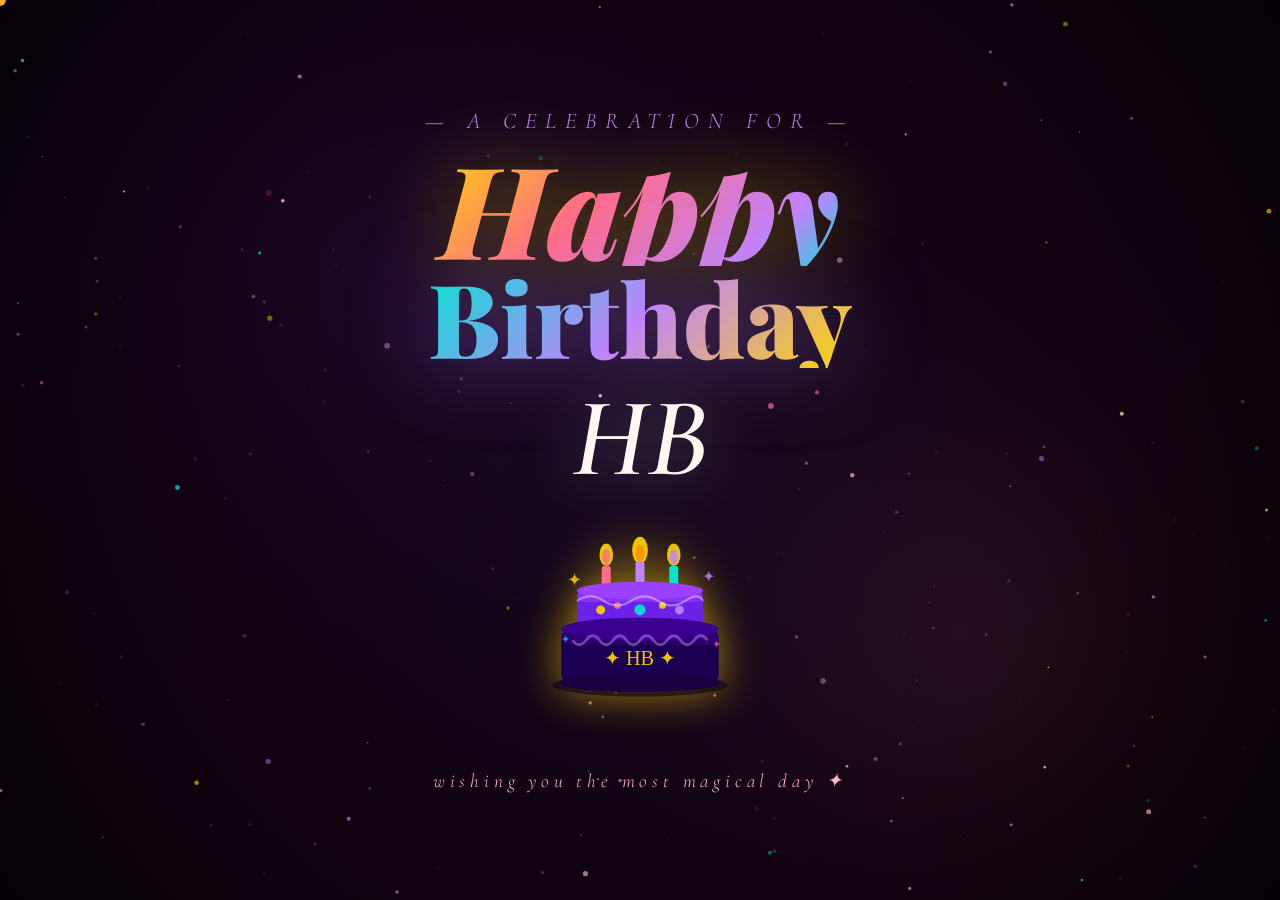
<file: V.   PROJECTS/HappyBirthday/happy_birthday_hb.html>
<!DOCTYPE html>
<html lang="en">
<head>
<meta charset="UTF-8">
<meta name="viewport" content="width=device-width, initial-scale=1.0">
<title>Happy Birthday Ali 🎂</title>
<link href="https://fonts.googleapis.com/css2?family=Playfair+Display:ital,wght@0,400;0,700;0,900;1,400;1,900&family=Cormorant+Garamond:ital,wght@0,300;0,400;1,600&display=swap" rel="stylesheet">
<style>
  *, *::before, *::after { margin: 0; padding: 0; box-sizing: border-box; }

  :root {
    --gold: #FFD700;
    --gold2: #FFC107;
    --rose: #FF6B8A;
    --rose2: #FF3366;
    --deep: #0a0010;
    --purple: #1a0030;
    --violet: #6B21E8;
    --lavender: #C084FC;
    --blush: #FFB3C6;
    --cream: #FFF8F0;
    --teal: #00E5D1;
  }

  html, body {
    width: 100%; height: 100%;
    overflow: hidden;
    background: var(--deep);
    font-family: 'Playfair Display', Georgia, serif;
    cursor: none;
  }

  #cursor {
    position: fixed;
    width: 12px; height: 12px;
    border-radius: 50%;
    background: radial-gradient(circle, #FFD700, #FF6B8A);
    pointer-events: none;
    z-index: 9999;
    transform: translate(-50%, -50%);
    transition: transform 0.05s;
    mix-blend-mode: screen;
  }

  #scene {
    position: fixed;
    inset: 0;
    display: flex;
    align-items: center;
    justify-content: center;
    flex-direction: column;
    overflow: hidden;
  }

  canvas#bg {
    position: fixed;
    inset: 0;
    width: 100%; height: 100%;
    z-index: 0;
  }

  #stage {
    position: relative;
    z-index: 10;
    text-align: center;
    pointer-events: none;
  }

  .pre-reveal {
    opacity: 0;
    transform: translateY(40px);
    animation: riseIn 1.2s cubic-bezier(0.16, 1, 0.3, 1) forwards;
  }

  #line-sub {
    font-family: 'Cormorant Garamond', Georgia, serif;
    font-weight: 300;
    font-style: italic;
    font-size: clamp(1rem, 2.5vw, 1.4rem);
    letter-spacing: 0.4em;
    color: var(--lavender);
    text-transform: uppercase;
    animation-delay: 0.3s;
    margin-bottom: 1rem;
  }

  #line-happy {
    font-size: clamp(3rem, 10vw, 8rem);
    font-weight: 900;
    font-style: italic;
    line-height: 0.9;
    background: linear-gradient(135deg, var(--gold) 0%, var(--rose) 40%, var(--lavender) 80%, var(--teal) 100%);
    -webkit-background-clip: text;
    -webkit-text-fill-color: transparent;
    background-clip: text;
    filter: drop-shadow(0 0 40px rgba(255,215,0,0.4));
    animation-delay: 0.6s;
  }

  #line-birthday {
    font-size: clamp(2.5rem, 8vw, 6.5rem);
    font-weight: 900;
    line-height: 1;
    background: linear-gradient(135deg, var(--teal) 0%, var(--lavender) 50%, var(--gold) 100%);
    -webkit-background-clip: text;
    -webkit-text-fill-color: transparent;
    background-clip: text;
    filter: drop-shadow(0 0 40px rgba(192,132,252,0.5));
    animation-delay: 0.9s;
  }

  #line-name {
    font-family: 'Cormorant Garamond', Georgia, serif;
    font-size: clamp(3rem, 9vw, 7rem);
    font-weight: 600;
    font-style: italic;
    color: var(--cream);
    filter: drop-shadow(0 0 30px rgba(255,255,255,0.3));
    animation-delay: 1.2s;
    margin-top: 0.2rem;
  }

  #line-love {
    font-family: 'Cormorant Garamond', Georgia, serif;
    font-size: clamp(0.9rem, 2vw, 1.2rem);
    font-weight: 300;
    font-style: italic;
    color: var(--blush);
    letter-spacing: 0.25em;
    margin-top: 2rem;
    animation-delay: 1.7s;
  }

  #cake-wrap {
    margin-top: 1.5rem;
    animation: riseIn 1.2s cubic-bezier(0.16, 1, 0.3, 1) 1.4s forwards;
    opacity: 0;
  }

  #cake-svg {
    width: clamp(120px, 18vw, 180px);
    filter: drop-shadow(0 0 20px rgba(255,215,0,0.6));
    animation: floatCake 3s ease-in-out infinite 2.6s;
  }

  .flame {
    animation: flickerFlame 0.4s ease-in-out infinite alternate;
    transform-origin: center bottom;
  }
  .flame:nth-child(2) { animation-delay: 0.1s; }
  .flame:nth-child(3) { animation-delay: 0.2s; }

  #confetti-layer {
    position: fixed;
    inset: 0;
    pointer-events: none;
    z-index: 5;
  }

  .confetto {
    position: absolute;
    border-radius: 2px;
    opacity: 0;
    animation: confettiFall linear forwards;
  }

  @keyframes riseIn {
    from { opacity: 0; transform: translateY(40px); }
    to { opacity: 1; transform: translateY(0); }
  }

  @keyframes floatCake {
    0%, 100% { transform: translateY(0) rotate(-2deg); }
    50% { transform: translateY(-14px) rotate(2deg); }
  }

  @keyframes flickerFlame {
    0% { transform: scaleX(1) scaleY(1); opacity: 1; }
    100% { transform: scaleX(0.85) scaleY(1.15); opacity: 0.85; }
  }

  @keyframes confettiFall {
    0% { opacity: 1; transform: translateY(-40px) rotate(0deg) scale(1); }
    80% { opacity: 1; }
    100% { opacity: 0; transform: translateY(110vh) rotate(720deg) scale(0.8); }
  }

  @keyframes pulseGlow {
    0%, 100% { text-shadow: 0 0 20px rgba(255,215,0,0.3); }
    50% { text-shadow: 0 0 60px rgba(255,215,0,0.8), 0 0 80px rgba(255,107,138,0.4); }
  }

  #ring-wrap {
    position: fixed;
    inset: 0;
    z-index: 2;
    pointer-events: none;
    display: flex;
    align-items: center;
    justify-content: center;
  }

  .aura-ring {
    position: absolute;
    border-radius: 50%;
    border: 1px solid;
    opacity: 0;
    animation: expandRing 4s ease-out infinite;
  }

  @keyframes expandRing {
    0% { transform: scale(0.2); opacity: 0.7; }
    100% { transform: scale(3); opacity: 0; }
  }

  #press-hint {
    position: fixed;
    bottom: 2.5rem;
    left: 50%;
    transform: translateX(-50%);
    font-family: 'Cormorant Garamond', serif;
    font-style: italic;
    font-size: 0.85rem;
    color: rgba(255,255,255,0.3);
    letter-spacing: 0.2em;
    z-index: 20;
    animation: hintPulse 2s ease-in-out infinite 3s;
    opacity: 0;
  }

  @keyframes hintPulse {
    0%, 100% { opacity: 0; }
    50% { opacity: 0.5; }
  }
</style>
</head>
<body>

<div id="cursor"></div>
<canvas id="bg"></canvas>

<div id="ring-wrap">
  <div class="aura-ring" style="width:300px;height:300px;border-color:rgba(255,215,0,0.3);animation-delay:0s;"></div>
  <div class="aura-ring" style="width:300px;height:300px;border-color:rgba(192,132,252,0.3);animation-delay:1.3s;"></div>
  <div class="aura-ring" style="width:300px;height:300px;border-color:rgba(0,229,209,0.25);animation-delay:2.6s;"></div>
</div>

<div id="confetti-layer" aria-hidden="true"></div>

<div id="scene">
  <div id="stage">
    <div class="pre-reveal" id="line-sub" style="animation-delay:0.3s">— a celebration for —</div>
    <div class="pre-reveal" id="line-happy" style="animation-delay:0.6s">Happy</div>
    <div class="pre-reveal" id="line-birthday" style="animation-delay:0.9s">Birthday</div>
    <div class="pre-reveal" id="line-name" style="animation-delay:1.2s">HB</div>
    <div id="cake-wrap">
      <svg id="cake-svg" viewBox="0 0 160 180" xmlns="http://www.w3.org/2000/svg">
        <!-- Flames -->
        <g class="flame" style="animation-delay:0s">
          <ellipse cx="50" cy="22" rx="6" ry="10" fill="#FFD700" opacity="0.9"/>
          <ellipse cx="50" cy="24" rx="3.5" ry="7" fill="#FF6B8A" opacity="0.8"/>
        </g>
        <g class="flame" style="animation-delay:0.13s">
          <ellipse cx="80" cy="18" rx="7" ry="12" fill="#FFD700" opacity="0.9"/>
          <ellipse cx="80" cy="21" rx="4" ry="8" fill="#FF8C00" opacity="0.8"/>
        </g>
        <g class="flame" style="animation-delay:0.07s">
          <ellipse cx="110" cy="22" rx="6" ry="10" fill="#FFD700" opacity="0.9"/>
          <ellipse cx="110" cy="24" rx="3.5" ry="7" fill="#C084FC" opacity="0.8"/>
        </g>
        <!-- Candles -->
        <rect x="46" y="32" width="8" height="22" rx="2" fill="#FF6B8A"/>
        <rect x="76" y="28" width="8" height="26" rx="2" fill="#C084FC"/>
        <rect x="106" y="32" width="8" height="22" rx="2" fill="#00E5D1"/>
        <!-- Top tier -->
        <rect x="24" y="54" width="112" height="34" rx="8" fill="#6B21E8"/>
        <rect x="24" y="54" width="112" height="10" rx="8" fill="#8B31F8"/>
        <ellipse cx="80" cy="54" rx="56" ry="8" fill="#9B41FF"/>
        <!-- Deco top tier -->
        <circle cx="45" cy="71" r="4" fill="#FFD700" opacity="0.9"/>
        <circle cx="60" cy="67" r="3" fill="#FF6B8A" opacity="0.9"/>
        <circle cx="80" cy="71" r="5" fill="#00E5D1" opacity="0.9"/>
        <circle cx="100" cy="67" r="3" fill="#FFD700" opacity="0.9"/>
        <circle cx="115" cy="71" r="4" fill="#C084FC" opacity="0.9"/>
        <!-- Frosting wave top -->
        <path d="M24 63 Q36 55 48 63 Q60 71 72 63 Q84 55 96 63 Q108 71 120 63 Q132 55 136 63" fill="none" stroke="rgba(255,255,255,0.4)" stroke-width="2"/>
        <!-- Bottom tier -->
        <rect x="10" y="88" width="140" height="50" rx="10" fill="#1a0050"/>
        <rect x="10" y="88" width="140" height="14" rx="10" fill="#2a0070"/>
        <ellipse cx="80" cy="88" rx="70" ry="10" fill="#3a0090"/>
        <!-- Bottom deco -->
        <text x="80" y="120" text-anchor="middle" font-family="serif" font-size="18" fill="#FFD700" opacity="0.9">✦ HB ✦</text>
        <!-- Frosting drips bottom -->
        <path d="M20 98 Q26 106 32 98 Q38 90 44 98 Q50 106 56 98 Q62 90 68 98 Q74 106 80 98 Q86 90 92 98 Q98 106 104 98 Q110 90 116 98 Q122 106 128 98 Q134 90 140 98" fill="none" stroke="rgba(192,132,252,0.5)" stroke-width="2.5"/>
        <!-- Plate -->
        <ellipse cx="80" cy="138" rx="78" ry="10" fill="#0a0020" opacity="0.6"/>
        <ellipse cx="80" cy="136" rx="72" ry="8" fill="#1a0040"/>
        <!-- Sparkles -->
        <text x="15" y="50" font-size="16" fill="#FFD700" opacity="0.8">✦</text>
        <text x="135" y="46" font-size="14" fill="#C084FC" opacity="0.8">✦</text>
        <text x="10" y="100" font-size="10" fill="#00E5D1" opacity="0.7">✦</text>
        <text x="144" y="105" font-size="10" fill="#FF6B8A" opacity="0.7">✦</text>
      </svg>
    </div>
    <div class="pre-reveal" id="line-love" style="animation-delay:1.7s">wishing you the most magical day ✦</div>
  </div>
</div>

<div id="press-hint">click anywhere for more magic</div>

<script>
const cursor = document.getElementById('cursor');
document.addEventListener('mousemove', e => {
  cursor.style.left = e.clientX + 'px';
  cursor.style.top = e.clientY + 'px';
});

const canvas = document.getElementById('bg');
const ctx = canvas.getContext('2d');

function resize() {
  canvas.width = window.innerWidth;
  canvas.height = window.innerHeight;
}
resize();
window.addEventListener('resize', resize);

const STARS = [];
for (let i = 0; i < 220; i++) {
  STARS.push({
    x: Math.random(),
    y: Math.random(),
    r: Math.random() * 1.8 + 0.2,
    a: Math.random(),
    speed: Math.random() * 0.01 + 0.003,
    phase: Math.random() * Math.PI * 2,
    hue: Math.random() < 0.3 ? 280 + Math.random() * 60 : (Math.random() < 0.5 ? 40 : 320)
  });
}

const PARTICLES = [];
for (let i = 0; i < 50; i++) {
  PARTICLES.push({
    x: Math.random(),
    y: Math.random(),
    vy: -(Math.random() * 0.0006 + 0.0002),
    vx: (Math.random() - 0.5) * 0.0003,
    r: Math.random() * 2.5 + 0.5,
    a: Math.random() * 0.6 + 0.2,
    color: ['#FFD700','#FF6B8A','#C084FC','#00E5D1','#FFB3C6'][Math.floor(Math.random()*5)]
  });
}

let t = 0;
function drawBg() {
  const W = canvas.width, H = canvas.height;
  t += 0.005;

  const g = ctx.createRadialGradient(W*0.5, H*0.5, 0, W*0.5, H*0.5, W*0.7);
  g.addColorStop(0, `hsl(${270 + Math.sin(t*0.5)*20},60%,8%)`);
  g.addColorStop(0.5, `hsl(${290 + Math.cos(t*0.3)*15},70%,4%)`);
  g.addColorStop(1, '#020005');
  ctx.fillStyle = g;
  ctx.fillRect(0, 0, W, H);

  const g2 = ctx.createRadialGradient(W*0.3, H*0.3, 0, W*0.3, H*0.3, W*0.4);
  g2.addColorStop(0, `rgba(107,33,232,${0.08 + Math.sin(t)*0.04})`);
  g2.addColorStop(1, 'transparent');
  ctx.fillStyle = g2;
  ctx.fillRect(0, 0, W, H);

  const g3 = ctx.createRadialGradient(W*0.75, H*0.7, 0, W*0.75, H*0.7, W*0.35);
  g3.addColorStop(0, `rgba(255,107,138,${0.06 + Math.cos(t*0.7)*0.03})`);
  g3.addColorStop(1, 'transparent');
  ctx.fillStyle = g3;
  ctx.fillRect(0, 0, W, H);

  STARS.forEach(s => {
    s.phase += s.speed;
    const alpha = s.a * (0.5 + 0.5 * Math.sin(s.phase));
    ctx.beginPath();
    ctx.arc(s.x * W, s.y * H, s.r, 0, Math.PI * 2);
    ctx.fillStyle = `hsla(${s.hue},80%,80%,${alpha})`;
    ctx.fill();
  });

  PARTICLES.forEach(p => {
    p.x += p.vx;
    p.y += p.vy;
    if (p.y < -0.05) p.y = 1.05;
    if (p.x < -0.02) p.x = 1.02;
    if (p.x > 1.02) p.x = -0.02;

    ctx.beginPath();
    ctx.arc(p.x * W, p.y * H, p.r, 0, Math.PI * 2);
    ctx.fillStyle = p.color + Math.floor(p.a * 255).toString(16).padStart(2,'0');
    ctx.fill();
  });

  requestAnimationFrame(drawBg);
}
drawBg();

const confLayer = document.getElementById('confetti-layer');
const colors = ['#FFD700','#FF6B8A','#C084FC','#00E5D1','#FFB3C6','#FFC107','#FF3366','#6B21E8','#FFF8F0'];

function spawnConfetti(count, cx, cy) {
  for (let i = 0; i < count; i++) {
    const el = document.createElement('div');
    el.className = 'confetto';
    const size = Math.random() * 10 + 5;
    const angle = Math.random() < 0.5 ? 'rotate(45deg)' : 'rotate(0)';
    const isCircle = Math.random() < 0.3;
    el.style.cssText = `
      width:${size}px; height:${size * (isCircle ? 1 : 0.45)}px;
      background:${colors[Math.floor(Math.random()*colors.length)]};
      left:${cx != null ? cx : Math.random()*100}%;
      top:${cy != null ? cy : '-5%'};
      border-radius:${isCircle ? '50%' : '2px'};
      transform:${angle};
      animation-duration:${Math.random()*2+2}s;
      animation-delay:${Math.random()*0.5}s;
    `;
    confLayer.appendChild(el);
    setTimeout(() => el.remove(), 5000);
  }
}

setTimeout(() => spawnConfetti(80, null, null), 2000);
setTimeout(() => spawnConfetti(60, null, null), 3500);
setTimeout(() => spawnConfetti(50, null, null), 5000);

document.addEventListener('click', e => {
  const px = (e.clientX / window.innerWidth) * 100;
  spawnConfetti(40, px, null);
  const burst = document.createElement('div');
  burst.style.cssText = `position:fixed;left:${e.clientX}px;top:${e.clientY}px;width:4px;height:4px;border-radius:50%;background:radial-gradient(circle,#FFD700,#FF6B8A,transparent);transform:translate(-50%,-50%) scale(0);animation:burstAnim 0.6s ease-out forwards;z-index:100;pointer-events:none;`;
  document.body.appendChild(burst);
  setTimeout(() => burst.remove(), 700);
});

const style = document.createElement('style');
style.textContent = `
@keyframes burstAnim {
  0% { transform: translate(-50%,-50%) scale(0); opacity:1; width:4px; height:4px; }
  100% { transform: translate(-50%,-50%) scale(1); opacity:0; width:160px; height:160px; }
}`;
document.head.appendChild(style);

document.getElementById('press-hint').style.opacity = '0';
setTimeout(() => {
  document.getElementById('press-hint').style.animation = 'hintPulse 2.5s ease-in-out infinite';
  document.getElementById('press-hint').style.opacity = '';
}, 3000);
</script>
</body>
</html>
</file>
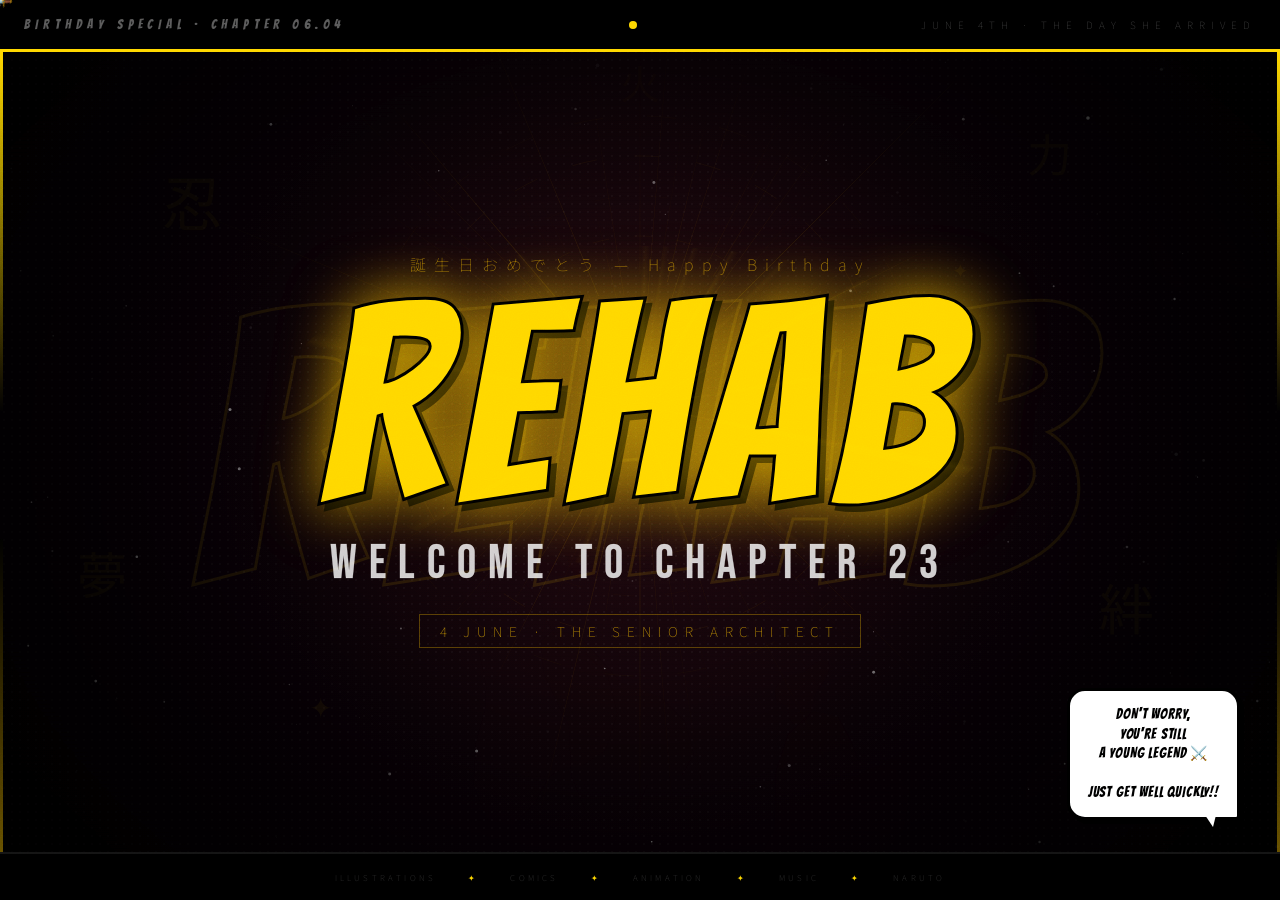
<file: V.   PROJECTS/HappyBirthday/rehab_birthday.html>
<!DOCTYPE html>
<html lang="en">
<head>
<meta charset="UTF-8">
<meta name="viewport" content="width=device-width, initial-scale=1.0">
<title>Happy Birthday Rehab</title>
<link href="https://fonts.googleapis.com/css2?family=Bangers&family=Bebas+Neue&family=Noto+Sans+JP:wght@100;400;700&display=swap" rel="stylesheet">
<style>
*,*::before,*::after{margin:0;padding:0;box-sizing:border-box}
html,body{width:100%;height:100%;overflow:hidden;background:#0a0008;font-family:'Noto Sans JP',sans-serif}

/* ── CANVAS STACK ── */
canvas{position:fixed;top:0;left:0;width:100%;height:100%}
#c-bg{z-index:1}
#c-ink{z-index:2}
#c-fx{z-index:4}

/* ── GRAIN ── */
body::after{
  content:'';position:fixed;inset:0;z-index:99;pointer-events:none;
  opacity:.18;mix-blend-mode:overlay;
  background-image:url("data:image/svg+xml,%3Csvg xmlns='http://www.w3.org/2000/svg'%3E%3Cfilter id='n'%3E%3CfeTurbulence type='fractalNoise' baseFrequency='.88' numOctaves='4'/%3E%3C/filter%3E%3Crect width='100%25' height='100%25' filter='url(%23n)'/%3E%3C/svg%3E");
  animation:gr .06s steps(1) infinite;
}
@keyframes gr{0%{background-position:0 0}25%{background-position:-40px -20px}50%{background-position:20px 50px}75%{background-position:-15px 25px}}

/* ── HALFTONE OVERLAY ── */
#halftone{
  position:fixed;inset:0;z-index:3;pointer-events:none;
  background-image:radial-gradient(circle,rgba(255,255,255,.04) 1px,transparent 1px);
  background-size:8px 8px;
  mix-blend-mode:screen;
}

/* ── SCAN LINES ── */
#scan{
  position:fixed;inset:0;z-index:5;pointer-events:none;
  background:repeating-linear-gradient(0deg,transparent,transparent 3px,rgba(0,0,0,.05) 3px,rgba(0,0,0,.05) 4px);
}

/* ── VIGNETTE ── */
#vig{
  position:fixed;inset:0;z-index:6;pointer-events:none;
  background:radial-gradient(ellipse 75% 75% at 50% 50%,transparent 35%,rgba(0,0,0,.82) 100%);
}

/* ── SPEED LINES LAYER ── */
#speed{position:fixed;inset:0;z-index:2;pointer-events:none;overflow:hidden}
.spline{
  position:absolute;top:0;bottom:0;width:1px;
  transform-origin:center center;
  animation:speedpulse linear infinite;
  background:linear-gradient(to bottom,transparent,rgba(255,200,0,.25),rgba(255,200,0,.5),rgba(255,200,0,.25),transparent);
}
@keyframes speedpulse{
  0%{opacity:0;transform:scaleY(0) translateX(0)}
  15%{opacity:1}
  85%{opacity:.4}
  100%{opacity:0;transform:scaleY(1) translateX(0)}
}

/* ── CHAPTER CARD (manga panel top) ── */
#chapter{
  position:fixed;top:0;left:0;right:0;z-index:20;
  height:52px;background:#000;
  display:flex;align-items:center;justify-content:space-between;
  padding:0 24px;
  border-bottom:3px solid #FFD700;
}
#ch-left{
  font-family:'Bangers',cursive;font-size:13px;letter-spacing:.4em;
  color:rgba(255,255,255,.35);text-transform:uppercase;
}
#ch-right{
  font-family:'Noto Sans JP',sans-serif;font-weight:100;font-size:10px;
  letter-spacing:.6em;color:rgba(255,255,255,.25);text-transform:uppercase;
}
#ch-dot{
  width:8px;height:8px;border-radius:50%;background:#FFD700;
  animation:dotpulse 1.2s ease-in-out infinite;
}
@keyframes dotpulse{0%,100%{opacity:.3;transform:scale(.8)}50%{opacity:1;transform:scale(1.2)}}

/* ── BOTTOM BAR ── */
#botbar{
  position:fixed;bottom:0;left:0;right:0;z-index:20;
  height:48px;background:#000;border-top:2px solid rgba(255,255,255,.08);
  display:flex;align-items:center;justify-content:center;gap:32px;
}
.bitem{font-family:'Noto Sans JP',sans-serif;font-weight:100;font-size:8px;
  letter-spacing:.4em;color:rgba(255,255,255,.2);text-transform:uppercase;}
.bitem.hi{color:#FFD700;font-weight:400}

/* ── MAIN HUD ── */
#hud{
  position:fixed;inset:0;z-index:10;
  display:flex;flex-direction:column;
  align-items:center;justify-content:center;
  pointer-events:none;text-align:center;
  padding:60px 30px;
}

/* japanese subtitle */
.jp-sub{
  font-family:'Noto Sans JP',sans-serif;font-weight:100;
  font-size:clamp(.75rem,2vw,1rem);
  letter-spacing:.5em;color:rgba(255,200,0,.6);
  opacity:0;animation:riseup .8s ease forwards .3s;
  margin-bottom:.6rem;
}

/* REHAB — big manga title with outline + shadow */
.name-wrap{position:relative;display:inline-block}
.name-shadow{
  font-family:'Bangers',cursive;
  font-size:clamp(5rem,22vw,18rem);
  line-height:.85;letter-spacing:.04em;
  color:#000;
  position:absolute;top:6px;left:6px;width:100%;
  opacity:0;animation:slamdown 1s cubic-bezier(.16,1,.3,1) forwards .6s;
  -webkit-text-stroke:2px #000;
}
.name-main{
  font-family:'Bangers',cursive;
  font-size:clamp(5rem,22vw,18rem);
  line-height:.85;letter-spacing:.04em;
  color:#FFD700;
  -webkit-text-stroke:3px #000;
  position:relative;
  opacity:0;animation:slamdown 1s cubic-bezier(.16,1,.3,1) forwards .55s;
  filter:drop-shadow(0 0 30px rgba(255,200,0,.5));
}
/* manga action lines radiating from name */
.name-main::before{
  content:'';position:absolute;inset:-40px;
  background:conic-gradient(
    from 0deg,
    transparent 0deg,rgba(255,200,0,.04) 2deg,transparent 4deg,
    transparent 8deg,rgba(255,200,0,.03) 9deg,transparent 11deg,
    transparent 18deg,rgba(255,200,0,.04) 19deg,transparent 21deg,
    transparent 30deg,rgba(255,200,0,.05) 31deg,transparent 33deg,
    transparent 44deg,rgba(255,200,0,.03) 45deg,transparent 47deg,
    transparent 60deg,rgba(255,200,0,.04) 61deg,transparent 63deg,
    transparent 80deg,rgba(255,200,0,.03) 81deg,transparent 83deg,
    transparent 100deg,rgba(255,200,0,.05) 101deg,transparent 103deg,
    transparent 130deg,rgba(255,200,0,.03) 131deg,transparent 133deg,
    transparent 160deg,rgba(255,200,0,.04) 161deg,transparent 163deg,
    transparent 200deg,rgba(255,200,0,.05) 201deg,transparent 203deg,
    transparent 240deg,rgba(255,200,0,.03) 241deg,transparent 243deg,
    transparent 280deg,rgba(255,200,0,.04) 281deg,transparent 283deg,
    transparent 320deg,rgba(255,200,0,.03) 321deg,transparent 323deg
  );
  border-radius:50%;
  animation:spinlines 30s linear infinite;
  pointer-events:none;
  mix-blend-mode:screen;
}
@keyframes spinlines{from{transform:rotate(0)}to{transform:rotate(360deg)}}

/* happy birthday line */
.hb-line{
  font-family:'Bebas Neue',sans-serif;
  font-size:clamp(1.2rem,4vw,3rem);
  letter-spacing:.25em;color:rgba(255,255,255,.8);
  -webkit-text-stroke:.5px rgba(255,255,255,.4);
  opacity:0;animation:riseup .8s ease forwards 1.2s;
  margin-top:.6rem;
}

/* date badge */
.date-badge{
  display:inline-flex;align-items:center;gap:10px;
  margin-top:1.4rem;
  border:1px solid rgba(255,200,0,.3);
  padding:6px 20px;
  opacity:0;animation:riseup .8s ease forwards 1.6s;
}
.date-inner{
  font-family:'Noto Sans JP',sans-serif;font-weight:100;
  font-size:clamp(.6rem,1.5vw,.85rem);letter-spacing:.5em;
  color:rgba(255,200,0,.7);text-transform:uppercase;
}

/* speech bubble */
#bubble{
  position:fixed;z-index:15;
  bottom:80px;right:40px;
  max-width:200px;
  background:#fff;
  border:3px solid #000;
  border-radius:18px 18px 4px 18px;
  padding:14px 18px;
  box-shadow:4px 4px 0 #000;
  opacity:0;animation:bubblein .6s cubic-bezier(.16,1,.3,1) forwards 2.2s;
  pointer-events:none;
}
#bubble p{
  font-family:'Bangers',cursive;font-size:14px;letter-spacing:.06em;
  color:#000;line-height:1.4;text-align:center;
}
#bubble-tail{
  position:absolute;bottom:-14px;right:20px;
  width:0;height:0;
  border-left:10px solid transparent;
  border-right:4px solid transparent;
  border-top:14px solid #000;
}
#bubble-tail::after{
  content:'';position:absolute;top:-16px;left:-8px;
  width:0;height:0;
  border-left:8px solid transparent;
  border-right:3px solid transparent;
  border-top:12px solid #fff;
}

/* impact word - NARUTO style */
#impact{
  position:fixed;top:50%;left:50%;transform:translate(-50%,-50%);
  font-family:'Bangers',cursive;
  font-size:clamp(8rem,30vw,28rem);
  color:transparent;
  -webkit-text-stroke:3px rgba(255,200,0,.12);
  letter-spacing:.05em;
  z-index:1;pointer-events:none;
  animation:impactpulse 4s ease-in-out infinite;
  white-space:nowrap;
}
@keyframes impactpulse{0%,100%{opacity:.4;transform:translate(-50%,-50%) scale(.98)}50%{opacity:.7;transform:translate(-50%,-50%) scale(1.01)}}

/* PANEL BORDERS — manga panel effect */
#panel-tl,#panel-tr,#panel-bl,#panel-br{
  position:fixed;z-index:7;pointer-events:none;
}
#panel-tl{top:52px;left:0;width:3px;height:40vh;background:linear-gradient(to bottom,#FFD700,transparent)}
#panel-tr{top:52px;right:0;width:3px;height:40vh;background:linear-gradient(to bottom,#FFD700,transparent)}
#panel-bl{bottom:48px;left:0;width:3px;height:35vh;background:linear-gradient(to top,rgba(255,200,0,.4),transparent)}
#panel-br{bottom:48px;right:0;width:3px;height:35vh;background:linear-gradient(to top,rgba(255,200,0,.4),transparent)}

/* ── KUNAI CURSOR ── */
#cursor{position:fixed;z-index:500;pointer-events:none;transform:translate(-50%,-50%) rotate(45deg);font-size:18px;transition:transform .08s}

/* ── FX PARTICLES ── */
.spark{position:fixed;pointer-events:none;z-index:50;border-radius:50%;animation:sparkfly linear forwards}
@keyframes sparkfly{0%{opacity:1;transform:translate(0,0) scale(1)}100%{opacity:0;transform:translate(var(--tx),var(--ty)) scale(0)}}

/* ── CHAKRA RINGS ── */
.cring{
  position:fixed;top:50%;left:50%;
  border-radius:50%;border:1px solid;
  transform:translate(-50%,-50%) scale(0);
  pointer-events:none;z-index:8;
  animation:ringexpand ease-out forwards;
}
@keyframes ringexpand{0%{transform:translate(-50%,-50%) scale(0);opacity:.7}100%{transform:translate(-50%,-50%) scale(4);opacity:0}}

/* ── KEYFRAMES ── */
@keyframes riseup{from{opacity:0;transform:translateY(20px)}to{opacity:1;transform:translateY(0)}}
@keyframes slamdown{
  0%{opacity:0;transform:scale(1.3) translateY(-20px);filter:blur(8px) drop-shadow(0 0 0 rgba(255,200,0,0))}
  60%{transform:scale(.95) translateY(4px)}
  100%{opacity:1;transform:scale(1) translateY(0);filter:blur(0) drop-shadow(0 0 30px rgba(255,200,0,.5))}
}
@keyframes bubblein{from{opacity:0;transform:scale(.8) translateY(10px)}to{opacity:1;transform:scale(1) translateY(0)}}
</style>
</head>
<body>

<!-- structural -->
<div id="halftone"></div>
<div id="scan"></div>
<div id="vig"></div>
<div id="speed"></div>
<div id="panel-tl"></div><div id="panel-tr"></div>
<div id="panel-bl"></div><div id="panel-br"></div>

<!-- canvases -->
<canvas id="c-bg"></canvas>
<canvas id="c-ink"></canvas>
<canvas id="c-fx"></canvas>

<!-- manga impact word bg -->
<div id="impact">REHAB</div>

<!-- top bar -->
<div id="chapter">
  <span id="ch-left">Birthday Special · Chapter 06.04</span>
  <div id="ch-dot"></div>
  <span id="ch-right">June 4th · The Day She Arrived</span>
</div>

<!-- main title -->
<div id="hud">
  <div class="jp-sub">誕生日おめでとう — Happy Birthday</div>
  <div class="name-wrap">
    <div class="name-shadow">REHAB</div>
    <div class="name-main">REHAB</div>
  </div>
  <div class="hb-line">Welcome To Chapter 23 </div>
  <div class="date-badge">
    <span class="date-inner">4 June · THE SENIOR ARCHITECT</span>
  </div>
</div>

<!-- speech bubble -->
<div id="bubble">
  <p>DON'T WORRY,<br>YOU'RE STILL<br>A YOUNG LEGEND ⚔️<br><br>JUST GET WELL QUICKLY!!</p> 
  <div id="bubble-tail"></div>
</div>

<!-- bottom bar -->
<div id="botbar">
  <span class="bitem">Illustrations</span>
  <span class="bitem hi">✦</span>
  <span class="bitem">Comics</span>            
  <span class="bitem hi">✦</span>
  <span class="bitem">Animation</span>
  <span class="bitem hi">✦</span>
  <span class="bitem">Music</span>
  <span class="bitem hi">✦</span>
  <span class="bitem">Naruto</span>
</div>

<!-- kunai cursor -->
<div id="cursor">🗡️</div>

<script>
// ── CURSOR ──                              Made by Zakki btw
const cur=document.getElementById('cursor');
document.addEventListener('mousemove',e=>{cur.style.left=e.clientX+'px';cur.style.top=e.clientY+'px'});

// ── CANVAS SETUP ──
const [cBG,cInk,cFX]=['c-bg','c-ink','c-fx'].map(id=>document.getElementById(id));
const [xBG,xInk,xFX]=[cBG,cInk,cFX].map(c=>c.getContext('2d'));
let W=0,H=0;
function resize(){
  W=innerWidth;H=innerHeight;
  [cBG,cInk,cFX].forEach(c=>{c.width=W;c.height=H});
}
resize();window.addEventListener('resize',resize);

// ── SPEED LINES ──
const spContainer=document.getElementById('speed');
function buildSpeedLines(){
  spContainer.innerHTML='';
  const cx=W/2,cy=H/2;
  for(let i=0;i<40;i++){
    const el=document.createElement('div');
    el.className='spline';
    const angle=Math.random()*360;
    const dist=Math.random()*Math.max(W,H)*.6+100;
    const x=cx+Math.cos(angle*Math.PI/180)*dist;
    el.style.cssText=`left:${x}px;transform:rotate(${angle}deg);
      animation-duration:${Math.random()*2+1.5}s;
      animation-delay:${Math.random()*3}s;
      opacity:0;height:${Math.random()*60+30}%;top:${Math.random()*40}%;`;
    spContainer.appendChild(el);
  }
}
buildSpeedLines();

// ── STARS / BG ──
const stars=Array.from({length:300},()=>({
  x:Math.random(),y:Math.random(),
  r:Math.pow(Math.random(),3)*1.8+.1,
  a:Math.random()*.6+.1,
  ph:Math.random()*Math.PI*2,spd:Math.random()*.015+.003,
}));

// ink splatter shapes
const splatters=Array.from({length:8},()=>({
  x:Math.random(),y:Math.random(),
  r:Math.random()*80+30,
  a:Math.random()*.08+.02,
  rot:Math.random()*Math.PI*2,
}));

// floating kanji / symbols
const symbols=[
  {ch:'忍',x:.15,y:.25,s:60,a:.06},{ch:'力',x:.82,y:.18,s:45,a:.04},
  {ch:'夢',x:.08,y:.65,s:50,a:.05},{ch:'絆',x:.88,y:.7,s:55,a:.06},
  {ch:'火',x:.5,y:.12,s:40,a:.04},{ch:'風',x:.7,y:.5,s:35,a:.03},
  {ch:'✦',x:.25,y:.8,s:28,a:.08},{ch:'✦',x:.75,y:.3,s:20,a:.06},
];

let T=0;

// ── DRAW BG ──
function drawBG(){
  const ctx=xBG;
  ctx.clearRect(0,0,W,H);

  // deep dark bg — manga night
  const bg=ctx.createRadialGradient(W*.5,H*.45,0,W*.5,H*.45,Math.max(W,H)*.75);
  bg.addColorStop(0,'#140010');
  bg.addColorStop(.4,'#0a0008');
  bg.addColorStop(1,'#000000');
  ctx.fillStyle=bg;ctx.fillRect(0,0,W,H);

  // gold aura from center
  const aura=ctx.createRadialGradient(W*.5,H*.45,0,W*.5,H*.45,W*.45);
  aura.addColorStop(0,'rgba(255,200,0,.06)');
  aura.addColorStop(.5,'rgba(255,140,0,.03)');
  aura.addColorStop(1,'transparent');
  ctx.fillStyle=aura;ctx.fillRect(0,0,W,H);

  // stars
  stars.forEach(s=>{
    s.ph+=s.spd;
    const a=s.a*(.5+.5*Math.sin(s.ph));
    ctx.beginPath();ctx.arc(s.x*W,s.y*H,s.r,0,Math.PI*2);
    ctx.fillStyle=`rgba(255,255,255,${a})`;ctx.fill();
  });

  // ink splatters
  splatters.forEach((sp,i)=>{
    const px=sp.x*W+Math.sin(T*.3+i)*15;
    const py=sp.y*H+Math.cos(T*.2+i)*10;
    ctx.save();ctx.translate(px,py);ctx.rotate(sp.rot+T*.01);
    // rough blob shape
    ctx.beginPath();
    for(let a=0;a<Math.PI*2;a+=.3){
      const r=sp.r*(1+Math.sin(a*3+i)*.3);
      const x=Math.cos(a)*r, y=Math.sin(a)*r*.6;
      a===0?ctx.moveTo(x,y):ctx.lineTo(x,y);
    }
    ctx.closePath();
    ctx.fillStyle=`rgba(30,0,0,${sp.a})`;ctx.fill();
    ctx.restore();
  });

  // floating kanji
  symbols.forEach((s,i)=>{
    const py=s.y*H+Math.sin(T*.4+i)*.012*H;
    ctx.font=`${s.s}px 'Noto Sans JP'`;
    ctx.fillStyle=`rgba(255,200,0,${s.a+Math.sin(T*.5+i)*.02})`;
    ctx.textAlign='center';
    ctx.fillText(s.ch,s.x*W,py);
  });
}

// ── DRAW INK (action lines radiating from center) ──
function drawInk(){
  const ctx=xInk;
  ctx.clearRect(0,0,W,H);
  const cx=W*.5,cy=H*.44;

  // radial speed lines — manga panel action effect
  const lineCount=80;
  for(let i=0;i<lineCount;i++){
    const angle=(i/lineCount)*Math.PI*2;
    const inner=Math.random()*60+80;
    const outer=inner+Math.random()*300+100;
    const spread=(.002+Math.random()*.003);
    const a1=angle-spread, a2=angle+spread;

    const alpha=Math.random()*.12+.02;
    ctx.beginPath();
    ctx.moveTo(cx+Math.cos(a1)*inner,cy+Math.sin(a1)*inner);
    ctx.lineTo(cx+Math.cos(angle)*outer,cy+Math.sin(angle)*outer);
    ctx.lineTo(cx+Math.cos(a2)*inner,cy+Math.sin(a2)*inner);
    ctx.closePath();
    ctx.fillStyle=`rgba(255,200,0,${alpha*Math.abs(Math.sin(T*2+i))})`;
    ctx.fill();
  }

  // chakra circle — concentric rings
  [160,200,240,280].forEach((r,i)=>{
    const dashLen=Math.PI*2*r/24;
    ctx.setLineDash([dashLen*.4,dashLen*.6]);
    ctx.lineDashOffset=T*20*(i%2===0?1:-1);
    ctx.beginPath();ctx.arc(cx,cy,r,0,Math.PI*2);
    ctx.strokeStyle=`rgba(255,200,0,${.04+i*.005})`;
    ctx.lineWidth=i%2===0?1:.5;
    ctx.stroke();
  });
  ctx.setLineDash([]);
}

// ── DRAW FX (post layer) ──
function drawFX(){
  const ctx=xFX;
  ctx.clearRect(0,0,W,H);

  // chromatic aberration bands — subtle horizontal glitch lines
  if(Math.sin(T*3)>.85){
    const gy=Math.random()*H;
    const gh=Math.random()*4+1;
    ctx.fillStyle='rgba(255,0,0,.06)';
    ctx.fillRect(0,gy,W,gh);
    ctx.fillStyle='rgba(0,255,255,.06)';
    ctx.fillRect(3,gy,W,gh);
  }

  // corner vignette hard
  const v=ctx.createRadialGradient(W*.5,H*.5,Math.min(W,H)*.15,W*.5,H*.5,Math.min(W,H)*.75);
  v.addColorStop(0,'transparent');v.addColorStop(1,'rgba(0,0,0,.55)');
  ctx.fillStyle=v;ctx.fillRect(0,0,W,H);
}

// ── MAIN LOOP ──
function loop(){
  T+=.006;
  drawBG();
  drawInk();
  drawFX();
  requestAnimationFrame(loop);
}
loop();

// ── CHAKRA RINGS on click ──
document.addEventListener('click',e=>{
  // spark burst
  for(let i=0;i<20;i++){
    const sp=document.createElement('div');
    sp.className='spark';
    const a=Math.random()*Math.PI*2, d=Math.random()*100+20;
    sp.style.cssText=`
      left:${e.clientX}px;top:${e.clientY}px;
      width:${Math.random()*4+1}px;height:${Math.random()*4+1}px;
      background:${Math.random()>.5?'#FFD700':'#FF6600'};
      --tx:${Math.cos(a)*d}px;--ty:${Math.sin(a)*d}px;
      animation-duration:${Math.random()*.5+.3}s;
    `;
    document.body.appendChild(sp);
    setTimeout(()=>sp.remove(),900);
  }

  // chakra ring
  const ring=document.createElement('div');
  ring.className='cring';
  const sz=Math.random()*60+80;
  ring.style.cssText=`
    width:${sz}px;height:${sz}px;
    border-color:rgba(255,200,0,${Math.random()*.4+.2});
    animation-duration:${Math.random()*.5+.6}s;
  `;
  document.body.appendChild(ring);
  setTimeout(()=>ring.remove(),1200);
});

// ── GLITCH flash every few seconds ──
setInterval(()=>{
  const el=document.createElement('div');
  el.style.cssText=`position:fixed;inset:0;z-index:98;pointer-events:none;
    background:rgba(255,200,0,.03);mix-blend-mode:screen;
    animation:none;`;
  document.body.appendChild(el);
  setTimeout(()=>{el.style.background='rgba(255,0,0,.04)';},40);
  setTimeout(()=>{el.style.background='rgba(0,255,255,.03)';},80);
  setTimeout(()=>el.remove(),120);
},3500);

// ── RANDOM SOUND EFFECT WORDS (manga style) ──
const sfx=['ZAP!','BOOM!','YOSH!','RAAAH!','CHAK!','SWOOSH!'];
setInterval(()=>{
  const word=sfx[Math.floor(Math.random()*sfx.length)];
  const el=document.createElement('div');
  const x=15+Math.random()*70, y=15+Math.random()*70;
  el.style.cssText=`
    position:fixed;left:${x}%;top:${y}%;z-index:15;pointer-events:none;
    font-family:'Bangers',cursive;font-size:${Math.random()*24+18}px;
    letter-spacing:.08em;
    color:#FFD700;-webkit-text-stroke:1px #000;
    text-shadow:2px 2px 0 #000;
    transform:rotate(${(Math.random()-.5)*25}deg);
    animation:sfxpop .8s cubic-bezier(.16,1,.3,1) forwards;
  `;
  el.textContent=word;
  document.body.appendChild(el);
  setTimeout(()=>el.remove(),900);
},2800);

// inject sfx keyframe
const s=document.createElement('style');
s.textContent=`@keyframes sfxpop{
  0%{opacity:0;transform:rotate(var(--r,0deg)) scale(.4)}
  40%{opacity:1;transform:rotate(var(--r,0deg)) scale(1.15)}
  100%{opacity:0;transform:rotate(var(--r,0deg)) scale(1)}
}`;
document.head.appendChild(s);
</script>
</body>
</html>
</file>
